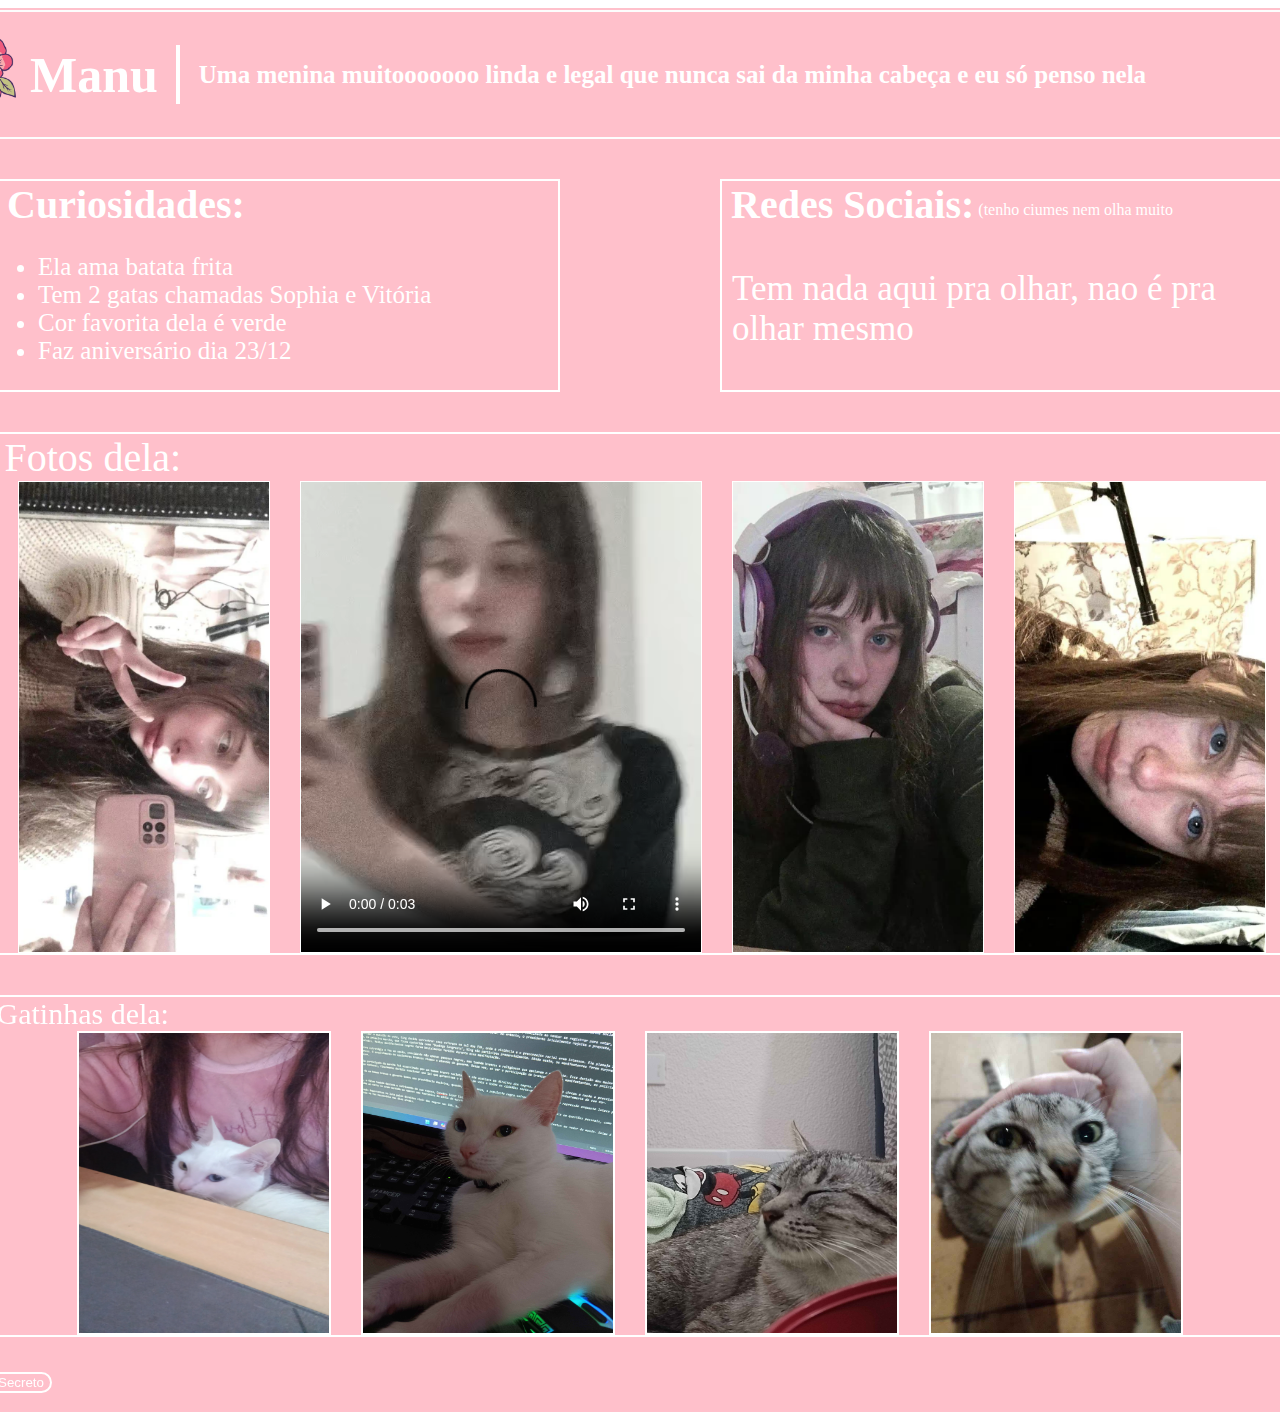
<file: index.html>
<!DOCTYPE html>
<html lang="en">

<head>
    <link rel="stylesheet" href="style.css">
    <meta charset="UTF-8">
    <meta name="viewport" content="width=device-width, initial-scale=1.0">
    <title>MANU LINDA</title>
</head>

<body>
    <div class="sitetodo">
        <div class="main">
            <div class="cabeca">
                <img class="foto_cabeca" src="cute-pink-flowers-color-stroke-653068.webp" alt="" width="80px">
                <h1 class="texto1">Manu</h1>
                <div class="traco1"></div>
                <span class="texto2">Uma menina muitooooooo linda e legal que nunca sai da minha cabeça e eu só penso
                    nela</span>
            </div>
            <div class="curiosidades">
                <div class="curio">
                    <span class="titulo1">Curiosidades:</span>
                    <ul class="listinha">
                        <li>Ela ama batata frita</li>
                        <li>Tem 2 gatas chamadas Sophia e Vitória</li>
                        <li>Cor favorita dela é verde</li>
                        <li>Faz aniversário dia 23/12</li>
                    </ul>
                </div>
                <div class="sociais">
                    <span class="titulo1">Redes Sociais: </span>
                    <span class="textinho1">(tenho ciumes nem olha muito</span>
                    <span class="textinho2">Tem nada aqui pra olhar, nao é pra olhar mesmo</span>
                </div>
            </div>
            <div class="fotinhas">
                <div class="fotos">
                    <span class="texto_foto">Fotos dela: </span>
                    <div class="secao">
                        <img class="linda" src="foto1.jpg" alt="" width="250px">
                        <video class="linda" width="400" height="470" controls>
                            <source src="WhatsApp Video 2024-11-04 at 21.51.50.mp4" type="video/mp4">
                            Seu navegador não suporta esse formato de vídeo.
                        </video>
                        <img class="linda" src="foto3.jpg" alt="" width="250px">
                        <img class="linda" src="foto4.jpg" alt="" width="250px">
                    </div>
                </div>
            </div>
            <div class="aaaa">
                <div class="memes">
                    <div class="teta">
                        <span class="meme_texto">Gatinhas dela: </span>
                        <div class="memezao">
                            <img class="memefoto" src="sophia1.jpg" alt="" width="250px" height="300px">
                            <img class="memefoto" src="sophia2.jpg" alt="" width="250px" height="300px">
                            <img class="memefoto" src="vitoria1.jpg" alt="" width="250px" height="300px">
                            <img class="memefoto" src="vitoria2.jpg" alt="" width="250px" height="300px">
                        </div>
                    </div>
                </div>
            </div>
            <div class="coracao">
                <a href="coracao/index.html" target="_blank">
                    <button id="coracaoo">Secreto</button>
                </a>
                
            </div>
        </div>
    </div>
</body>
</html>
</file>
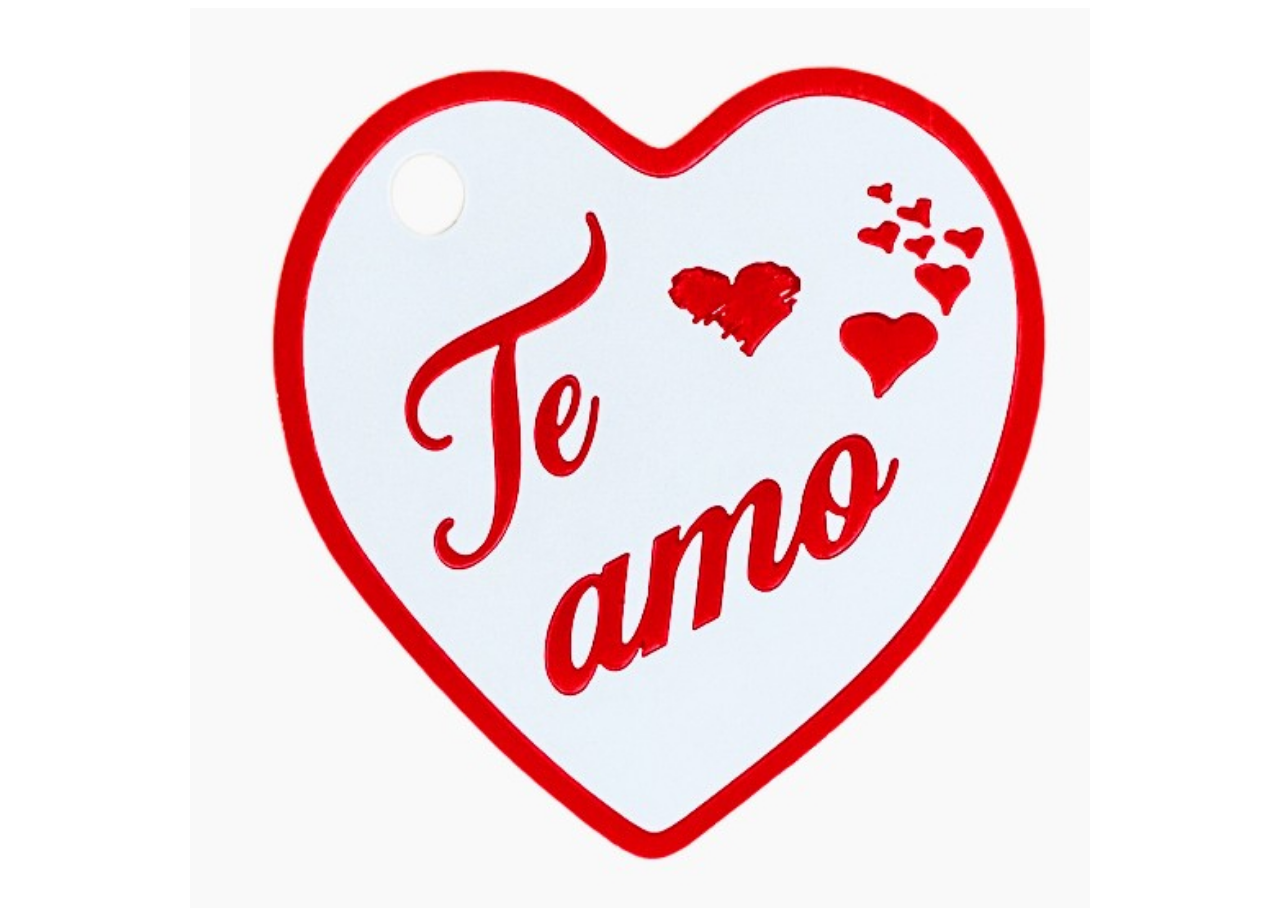
<file: coracao/index.html>
<!DOCTYPE html>
<html lang="en">
<head>
    <style>
        body{
            display: flex;
            justify-content: center;
            align-items: center;
        }
    </style>
    <meta charset="UTF-8">
    <meta name="viewport" content="width=device-width, initial-scale=1.0">
    <title>CORACAO</title>
</head>
<body>
    <img src="br-11134207-7r98o-lu5bgg41nn1he2.jpg" alt="" height="900px">
</body>
</html>
</file>
<file: style.css>
body{
    display: flex;
    justify-content: center;
}
.main{
    border: 2px solid pink;
    border-radius: 4px;
    width: 1400px;
    height: 1400px;
    background-color: pink;
}
.cabeca{
    display: flex;
    border: 2px solid rgb(253, 253, 253);
    align-items: center;
}
.texto1{
    padding-left: 8px;
    font-size: 50px;
    color: white;
    padding-right: 18px;
}
.traco1{
    display: flex;
    border: 2px solid white;
    height: 55px;
}
.texto2{
    padding-left: 19px;
    display: flex;
    justify-content: center;
    font-size: 25px;
    color: white;
    font-weight: bold;
}
.curiosidades{
    padding-top: 40px;
    display: flex;
    justify-content: center;
    gap: 160px;
}
.curio{
    display: flex;
    width: 40%;
    border: 2px solid white;
    color: white;
    flex-wrap: wrap;
}
.sociais{
    display: flex;
    flex-wrap: wrap;
    width: 40%;
    border: 2px solid white;
}
.titulo1{
    display: flex;
    font-size: 40px;
    padding-left: 9px;
    font-weight: bold;
    color: white;
}
.listinha{
    position: relative;
    font-size: 25px;
    padding-right: 90px;
}
.textinho1{
    color: white;
    padding-top: 20px;
    padding-left: 4px;
}
.sociais1{
    padding-left: 18px;
}
.textinho2{
    padding-left: 10px;
    display: flex;
    font-size: 35px;
    color: white;
}
.fotinhas{  
    display: flex;
    justify-content: center;
    padding-top: 40px;
    padding-bottom: 40px;
}
.fotos{
    border: 2px solid white;
    width: 1287px;
}
.texto_foto{
    padding-left: 8px;
    color: white;
    font-size: 40px;
}
.secao{
    display: flex;
    justify-content: center;
    padding-left: 4px;
    gap: 30px;
    flex-wrap: wrap;
}
.linda{
    display: flex;
    border: 1px solid white;
    object-fit: cover;
}
.memes{
    display: flex;
    flex-direction: row;

    border: 2px solid white;
    width: 1287px;
}
.meme_texto{
    font-size: 30px;
    color: white;
}
.aaaa{
    display: flex;
    justify-content: center;
}
.memefoto{
    border: 2px solid white;
}
.memezao{
    flex-wrap: wrap;
    padding-left: 80px;
    display: flex;
    justify-content: center;
    gap: 30px;
}
.coracao{
    padding-top: 35px;
    padding-left: 50px;
}
#coracaoo{
    border-radius: 30px;
    border: 2px solid white;
    background-color: pink;
    color: white;
}
#coracaoo:hover{
    cursor: pointer;
}
</file>
